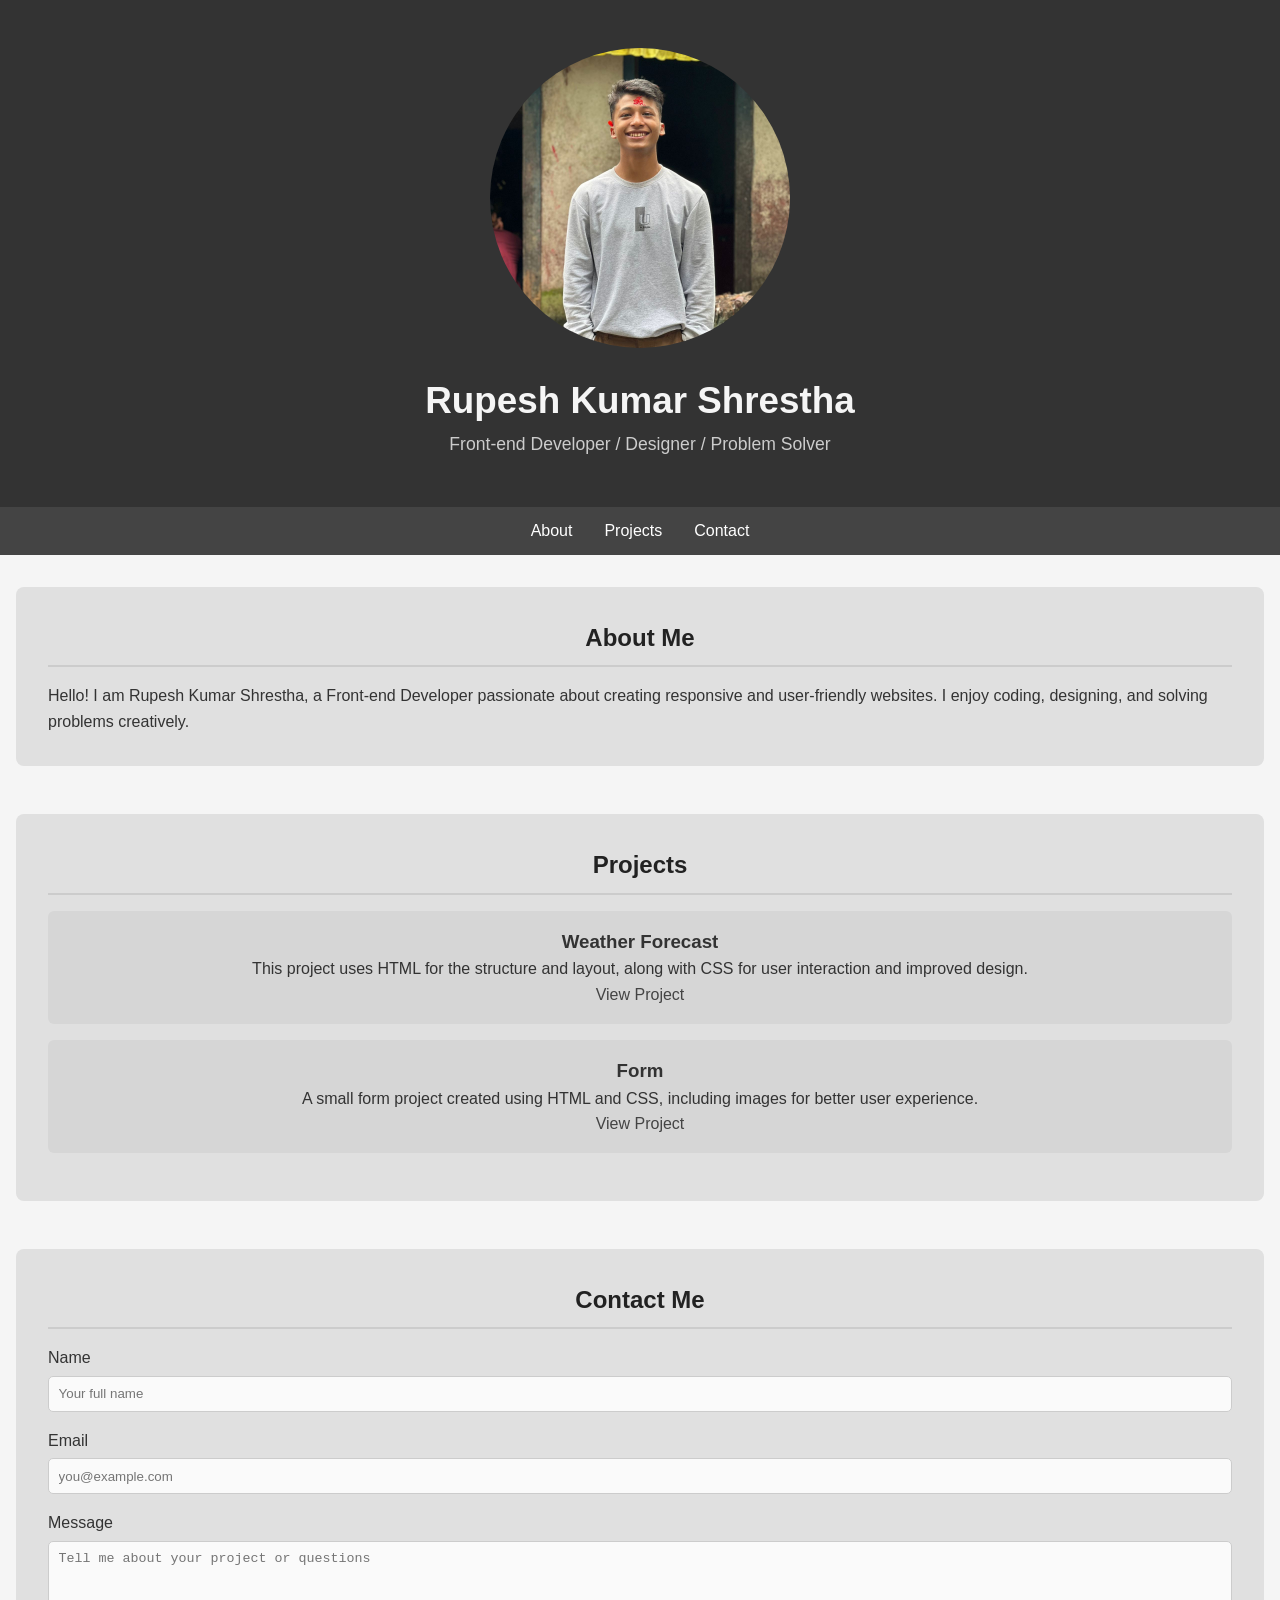
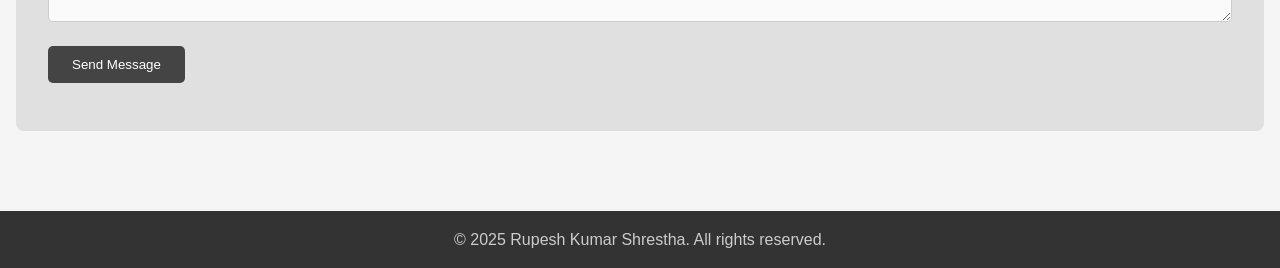
<file: index.html>
<!doctype html>
<html lang="en">
<head>
  <meta charset="utf-8">
  <meta name="viewport" content="width=device-width, initial-scale=1">
  <title>Portfolio</title>
  <meta name="description" content="Personal portfolio website of Rupesh Kumar Shrestha">
  <link rel="stylesheet" href="css/style.css">
  <link rel="icon" href="images/favicon.ico">
</head>
<body>
  <header>
    <div class="container">
      <img src="image/me.webp" alt="profile photo" class="profile-img">
      <h1>Rupesh Kumar Shrestha</h1>
      <p class="tagline">Front-end Developer / Designer / Problem Solver</p>
    </div>
  </header>
  <nav aria-label="Primary">
    <ul>
      <li><a href="#about">About</a></li>
      <li><a href="#projects">Projects</a></li>
      <li><a href="#contact">Contact</a></li>
    </ul>
  </nav>
  <main>
    <section id="about" aria-labelledby="about-heading">
      <h2 id="about-heading">About Me</h2>
      <p>Hello! I am Rupesh Kumar Shrestha, a Front-end Developer passionate about creating responsive and user-friendly websites. I enjoy coding, designing, and solving problems creatively.</p>
    </section>
    <section id="projects" aria-labelledby="projects-heading">
      <h2 id="projects-heading">Projects</h2>
      <article class="project">
        <h3>Weather Forecast</h3>
        <p>This project uses HTML for the structure and layout, along with CSS for user interaction and improved design.</p>
        <p><a href="#">View Project</a></p>
      </article>
      <article class="project">
        <h3>Form</h3>
        <p>A small form project created using HTML and CSS, including images for better user experience.</p>
        <p><a href="#">View Project</a></p>
      </article>
    </section>
    <section id="contact" aria-labelledby="contact-heading">
      <h2 id="contact-heading">Contact Me</h2>
      <form id="contact-form" action="#" method="post" novalidate>
        <div>
          <label for="name">Name</label>
          <input type="text" id="name" required placeholder="Your full name">
        </div>
        <div>
          <label for="email">Email</label>
          <input type="email" id="email" required placeholder="you@example.com">
        </div>
        <div>
          <label for="message">Message</label>
          <textarea id="message" rows="4" required placeholder="Tell me about your project or questions"></textarea>
        </div>
        <div>
          <button type="submit">Send Message</button>
        </div>
      </form>
    </section>
  </main>
  <footer>
    <p>&copy; <span id="year">2025</span> Rupesh Kumar Shrestha. All rights reserved.</p>
  </footer>
</body>
</html>
</file>
<file: css/style.css>
/* RESET */
* {
  margin: 0;
  padding: 0;
  box-sizing: border-box;
}

/* BASE */
body {
  font-family: 'Segoe UI', Tahoma, Geneva, Verdana, sans-serif;
  line-height: 1.6;
  background: #f5f5f5;
  color: #333;
}

a {
  color: #444;
  text-decoration: none;
}

a:hover {
  color: #ff9800;
}

/* CONTAINER */
.container {
  max-width: 1000px;
  margin: auto;
  padding: 1rem;
}

/* HEADER */
header {
  background: #333;
  color: #f5f5f5;
  padding: 2rem 0;
  text-align: center;
}

header h1 {
  font-size: 2.3rem;
}

.tagline {
  font-size: 1.1rem;
  color: #ccc;
}

.profile-img {
  width: 300px;
  height: 300px;
  border-radius: 50%;
  object-fit: cover;
  margin-bottom: 1rem;
}
nav {
  background: #444;
}

nav ul {
  display: flex;
  justify-content: center;
  list-style: none;
  padding: 0.7rem 0;
}

nav li {
  margin: 0 1rem;
}

nav a {
  color: #fff;
  font-weight: 500;
}
main {
  padding: 2rem 1rem;
}

section {
  background: #e0e0e0;
  padding: 2rem;
  border-radius: 8px;
  margin-bottom: 3rem;
}

section h2 {
  text-align:center;
  margin-bottom: 1rem;
  padding-bottom: 0.5rem;
  color: #222;
  border-bottom: 2px solid #ccc;
}
.project {
  background: #d6d6d6;
  padding: 1rem;
  border-radius: 6px;
  margin-bottom: 1rem;
  text-align: center; /* CENTER CONTENT */
}
form div {
  margin-bottom: 1rem;
}

label {
  font-weight: 500;
  margin-bottom: 0.3rem;
  display: block;
}

input, textarea {
  width: 100%;
  padding: 0.6rem;
  border: 1px solid #ccc;
  border-radius: 5px;
  background: #fafafa;
}

input:focus, textarea:focus {
  outline: none;
  border-color: #ff9800;
}

button {
  background: #444;
  color: #fff;
  padding: 0.7rem 1.5rem;
  border: none;
  border-radius: 5px;
  cursor: pointer;
  transition: .3s ease;
}

button:hover {
  background: #222;
  transform: translateY(-2px);
}

/* FOOTER */
footer {
  background: #333;
  color: #ccc;
  text-align: center;
  padding: 1rem 0;
}
@media (max-width: 768px) {

  header h1 {
    font-size: 1.9rem;
  }

  .profile-img {
    width: 160px;
    height: 160px;
  }

  nav ul {
    flex-direction: column;
  }

  nav li {
    margin: 0.5rem 0;
  }

  section {
    padding: 1.5rem;
  }

  .project {
    text-align: center;
  }

  button {
    width: 100%;
  }
}

@media (max-width: 480px) {

  header h1 {
    font-size: 1.6rem;
  }

  section h2 {
    font-size: 1.3rem;
  }

  body {
    font-size: 0.95rem;
  }

  .profile-img {
    width: 140px;
    height: 140px;
  }
}
</file>
